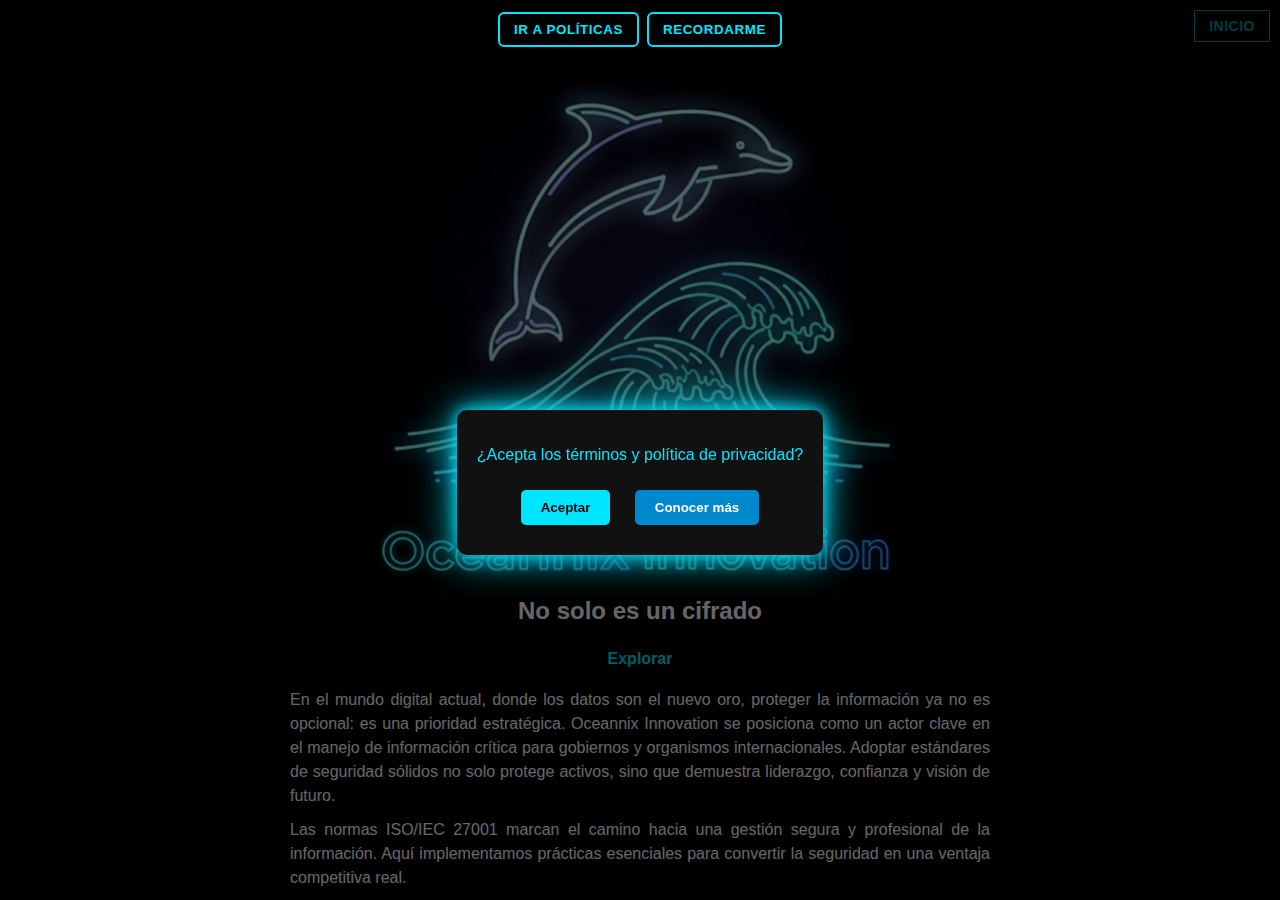
<file: index.html>
<!DOCTYPE html>
<html lang="es">

<head>
    <meta charset="UTF-8">
    <title>Secretaría General</title>

    <!-- Bloqueos globales -->
    <script>
        // 🔒 Bloquear clic derecho
        document.addEventListener("contextmenu", e => e.preventDefault());

        // 🔒 Bloquear teclas de inspección
        document.addEventListener("keydown", function (e) {
            if (
                e.key === "F12" ||                          // F12
                (e.ctrlKey && e.shiftKey && e.key === "I") ||  // Ctrl+Shift+I
                (e.ctrlKey && e.shiftKey && e.key === "C") ||  // Ctrl+Shift+C
                (e.ctrlKey && e.shiftKey && e.key === "J") ||  // Ctrl+Shift+J
                (e.ctrlKey && e.key === "U")               ||   // Ctrl+U
            ) {
                e.preventDefault();
                return false;
            }
        });

        // 🔒 Bloquear arrastre de elementos (evita inspección rápida)
        document.addEventListener("dragstart", e => e.preventDefault());

        // 🔒 Bloquear copiar, cortar y pegar
        document.addEventListener("copy", e => e.preventDefault());
        document.addEventListener("cut", e => e.preventDefault());
        document.addEventListener("paste", e => e.preventDefault());
    </script>
</head>

<!-- FRAMES -->
<frameset rows="65,*" border="0">
    <frame src="cabecera.html" name="cabecera" scrolling="no" noresize>
    <frame src="contenido.html" name="contenido">
</frameset>

</html>
</file>
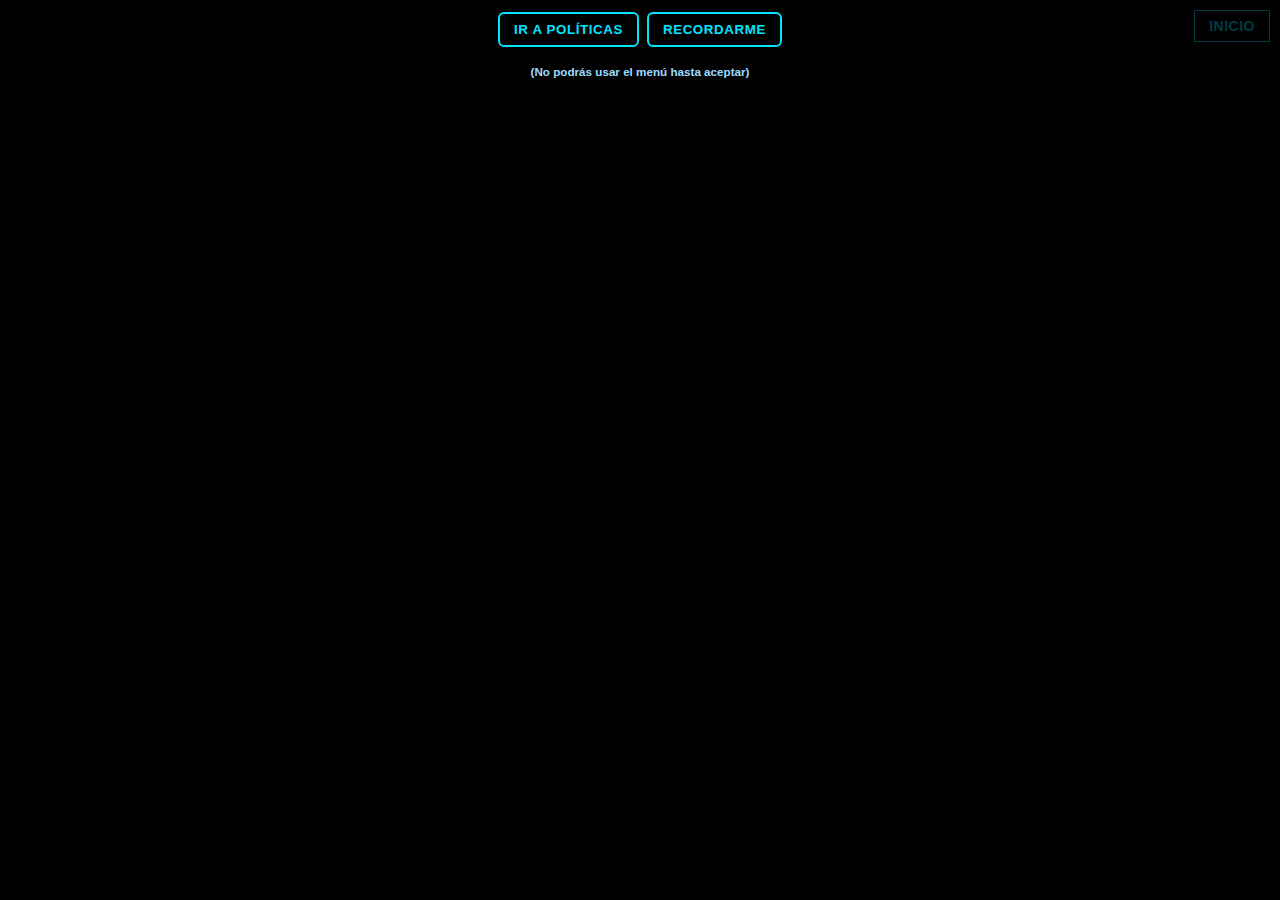
<file: cabecera.html>
<!DOCTYPE html>
<html lang="es">

<head>
    <meta charset="UTF-8">
    <title>Oceannix Innovation</title>

    <style>
        /* Estilos originales */
        body {
            background-color: black;
            text-align: right;
            margin: 0;
            font-family: 'Segoe UI', sans-serif;
            height: 100%;
            display: flex;
            align-items: flex-start;
            justify-content: flex-end;
            padding-top: 10px;
            padding-right: 10px;
            box-sizing: border-box;

            /* necesario para posicionar el bloqueador */
            position: relative;
        }

        table {
            border-collapse: collapse;
        }

        th {
            text-align: left;
            padding: 6px 14px;
            border: 1px solid #00e5ff;
            transition: background-color 0.3s, color 0.3s, box-shadow 0.3s;
            background: transparent;
        }

        th a {
            color: #00e5ff;
            text-decoration: none;
            font-weight: 600;
            text-transform: uppercase;
            letter-spacing: 0.5px;
            font-size: 14px;
        }

        th:hover {
            background-color: #00e5ff;
            box-shadow: 0 0 10px #00e5ff, 0 0 25px #00e5ff;
        }

        th:hover a {
            color: #001a1a;
        }

        /* ====== Bloqueador (overlay) ====== */
        #bloqueadorCabecera {
            position: absolute;
            inset: 0; /* top:0; right:0; bottom:0; left:0; */
            background-color: rgba(0, 0, 0, 0.75);
            z-index: 9999;
            display: flex;
            align-items: center;
            justify-content: center;
            color: #00e5ff;
            font-weight: 700;
            font-size: 14px;
            text-align: center;
            padding: 10px;
            gap: 12px;
            flex-direction: column;
        }

        #bloqueadorCabecera .mensaje {
            max-width: 320px;
            line-height: 1.3;
        }

        #bloqueadorCabecera .btn {
            display: inline-block;
            padding: 8px 14px;
            border: 2px solid #00e5ff;
            color: #00e5ff;
            background: transparent;
            border-radius: 6px;
            cursor: pointer;
            text-transform: uppercase;
            font-weight: 700;
            letter-spacing: 0.6px;
            text-decoration: none;
        }

        #bloqueadorCabecera .btn:hover {
            background: #00e5ff;
            color: #001a1a;
            box-shadow: 0 0 10px #00e5ff, 0 0 20px #00e5ff;
        }

        /* efecto blurr al fondo opcional (descomentarlo si quieres que la cabecera se vea desenfocada) */
        /* body.blurred > table { filter: blur(2px); } */
    </style>

    <script>
        // Bloquea la cabecera si no hay aceptación
        document.addEventListener("DOMContentLoaded", () => {
            try {
                if (!localStorage.getItem("aceptado")) {
                    crearBloqueador();
                }
            } catch (e) {
                // Si el navegador bloquea localStorage o está en modo privado,
                // mejor mostrar el bloqueador para forzar la interacción.
                crearBloqueador();
                console.warn("No se puede acceder a localStorage:", e);
            }
        });

        // Escucha cambios de almacenamiento desde otra frame/ventana
        window.addEventListener("storage", (event) => {
            if (event.key === "aceptado" && event.newValue === "true") {
                quitarBloqueador();
            }
        });

        // Funciones para crear y quitar bloqueador
        function crearBloqueador() {
            // Evita duplicados
            if (document.getElementById("bloqueadorCabecera")) return;

            // Añadir clase opcional para desenfocar fondo
            // document.body.classList.add('blurred');

            const div = document.createElement("div");
            div.id = "bloqueadorCabecera";

            // Mensaje y botones
            div.innerHTML = `
                <div class="mensaje">Debes aceptar los términos y la política de privacidad para usar el menú.</div>
                <div style="display:flex;gap:8px">
                    <button class="btn" id="btnIrPoliticas">Ir a Políticas</button>
                    <button class="btn" id="btnRecordar">Recordarme</button>
                </div>
                <small style="color:#9bdcff; margin-top:6px;">(No podrás usar el menú hasta aceptar)</small>
            `;

            // Insertar al principio del body para cubrir todo
            document.body.appendChild(div);

            // Acciones botones
            document.getElementById("btnIrPoliticas").addEventListener("click", () => {
                // Abrir politicas.html en el frame 'contenido'
                // Si el frameset usa target "contenido" esto lo abrirá ahí:
                try {
                    if (parent && parent.frames && parent.frames['contenido']) {
                        parent.frames['contenido'].location.href = 'politicas.html';
                    } else {
                        // fallback: abrir en la misma ventana si no encuentra frame
                        window.location.href = 'politicas.html';
                    }
                } catch (e) {
                    // fallback seguro
                    window.location.href = 'politicas.html';
                }
            });

            document.getElementById("btnRecordar").addEventListener("click", () => {
                // Simplemente da una pista al usuario para que acepte desde la página de inicio
                alert("Abre la página de inicio o la sección de políticas y acepta los términos para desbloquear el menú.");
            });
        }

        function quitarBloqueador() {
            const el = document.getElementById("bloqueadorCabecera");
            if (el) el.remove();
            // document.body.classList.remove('blurred');
        }
    </script>
<script>
    // 🔒 Bloquear clic derecho
    document.addEventListener("contextmenu", e => e.preventDefault());

    // 🔒 Bloquear teclas de inspección
    document.addEventListener("keydown", function (e) {
        if (
            e.key === "F12" ||                          // F12
            (e.ctrlKey && e.shiftKey && e.key === "I") ||  // Ctrl+Shift+I
            (e.ctrlKey && e.shiftKey && e.key === "C") ||  // Ctrl+Shift+C
            (e.ctrlKey && e.shiftKey && e.key === "J") ||  // Ctrl+Shift+J
            (e.ctrlKey && e.key === "U")                  // Ctrl+U
        ) {
            e.preventDefault();
            return false;
        }
    });

    // 🔒 Bloquear arrastre de elementos (evita inspección rápida)
    document.addEventListener("dragstart", e => e.preventDefault());

    // 🔒 Bloquear copiar, cortar y pegar
    document.addEventListener("copy", e => e.preventDefault());
    document.addEventListener("cut", e => e.preventDefault());
    document.addEventListener("paste", e => e.preventDefault());

    // 🔒 Bloquear selección de texto
    document.addEventListener("selectstart", e => e.preventDefault()); // previene selección con ratón
    document.addEventListener("mousedown", e => e.preventDefault());    // refuerzo para arrastre
</script>


</head>

<body>
    <table>
        <tr>
            <th><a href="contenido.html" target="contenido">Inicio</a></th>
               </tr>
    </table>
</body>

</html>
</file>
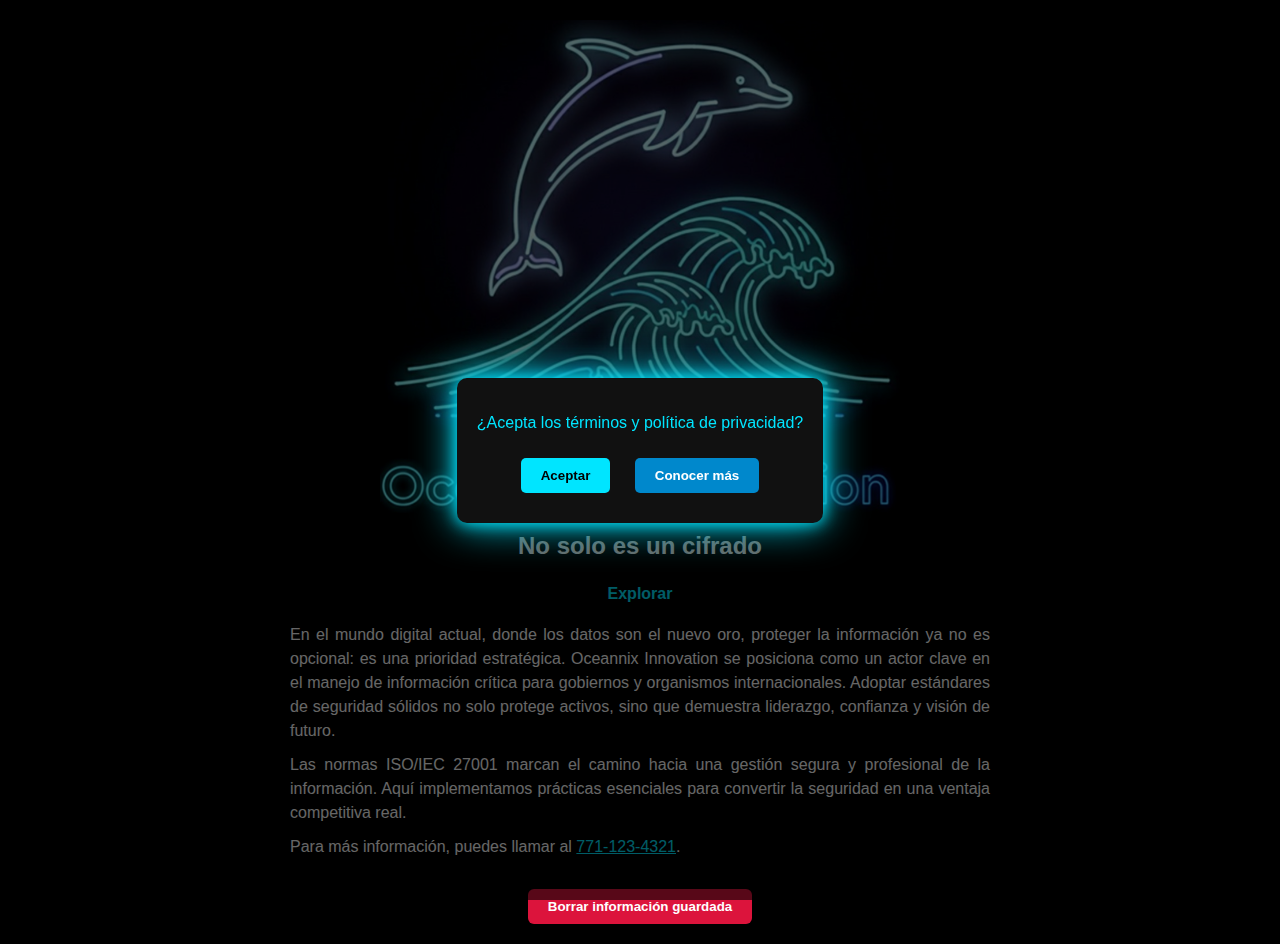
<file: contenido.html>
<!DOCTYPE html>
<html lang="es">
<head>
    <meta charset="UTF-8">

    <script>
        // Mostrar el modal solo si no se ha aceptado antes
        document.addEventListener("DOMContentLoaded", () => {
            const aceptado = localStorage.getItem("aceptado");
            if (!aceptado) {
                document.getElementById('modal').style.display = 'flex';
            }
        });

        function aceptarPolitica() {
            localStorage.setItem("aceptado", "true");
            document.getElementById('modal').style.display = 'none';
        }
    </script>

    <style>
        body {
            color: #fff;
            font-family: Arial, sans-serif;
            margin: 0;
            padding: 0;
            background-color: #000;
        }

        .center-content {
            max-width: 700px; /* ancho máximo */
            margin: 0 auto;   /* centrado horizontal */
            padding: 20px;
            text-align: center;
        }

        .center-content img {
            max-width: 520px; /* tamaño original que tenías */
            width: 100%;
            height: auto;
        }

        .center-content h2 {
            margin: 15px 0;
        }

        .center-content a.redirigir {
            color: #00e5ff;
            display: inline-block;
            margin: 10px 0;
            text-decoration: none;
            font-weight: bold;
        }

        .center-content p {
            margin: 10px 0;
            line-height: 1.5;
            text-align: justify;
        }

        /* Modal */
        .modal {
            display: none;
            justify-content: center;
            align-items: center;
            position: fixed;
            z-index: 1000;
            left: 0;
            top: 0;
            width: 100%;
            height: 100%;
            background-color: rgba(0, 0, 0, 0.6);
        }

        .modal-content {
            background-color: #111;
            padding: 20px;
            border-radius: 10px;
            text-align: center;
            max-width: 400px;
            color: #00e5ff;
            box-shadow: 0 0 15px #00e5ff, 0 0 40px #00e5ff;
        }

        .modal-buttons button {
            margin: 10px;
            padding: 10px 20px;
            cursor: pointer;
            border-radius: 5px;
            border: none;
            font-weight: bold;
        }

        .aceptar {
            background-color: #00e5ff;
            color: black;
        }

        .conocer-mas {
            background-color: #0088cc;
            color: white;
        }

        /* Botón borrar datos */
        .borrar-btn {
            margin-top: 20px;
            background-color: crimson;
            color: white;
            border: none;
            padding: 10px 20px;
            border-radius: 6px;
            cursor: pointer;
            font-weight: bold;
            transition: 0.3s;
        }

        .borrar-btn:hover {
            background-color: darkred;
        }

        /* Bloqueo de acciones */
        body {
            -webkit-user-select: none; 
            -moz-user-select: none; 
            -ms-user-select: none; 
            user-select: none;
        }
    </style>

    <script>
        // 🔒 Bloqueo de clic derecho, teclas y copiar/pegar
        document.addEventListener("contextmenu", e => e.preventDefault());
        document.addEventListener("keydown", function (e) {
            if (
                e.key === "F12" ||
                (e.ctrlKey && e.shiftKey && ["I","C","J"].includes(e.key)) ||
                (e.ctrlKey && e.key === "U")
            ) { e.preventDefault(); return false; }
        });
        ["dragstart","copy","cut","paste","selectstart","mousedown"].forEach(ev => 
            document.addEventListener(ev, e => e.preventDefault())
        );
    </script>

</head>

<body>

    <!-- Modal -->
    <div id="modal" class="modal">
        <div class="modal-content">
            <p>¿Acepta los términos y política de privacidad?</p>
            <div class="modal-buttons">
                <button class="aceptar" onclick="aceptarPolitica()">Aceptar</button>
                <button class="conocer-mas" onclick="window.location.href='politicas.html'" target="contenido">Conocer más</button>
            </div>
        </div>
    </div>

    <div class="center-content">

        <img src="OIL.png" alt="OIP.png" style="max-width: 520px;">

        <h2>No solo es un cifrado</h2>

        <a href="servicios.html" class="redirigir" target="contenido">Explorar</a>

        <!-- TEXTO COMPACTO -->
        <p>
            En el mundo digital actual, donde los datos son el nuevo oro, proteger la información ya no es opcional: es una prioridad estratégica. Oceannix Innovation se posiciona como un actor clave en el manejo de información crítica para gobiernos y organismos internacionales. Adoptar estándares de seguridad sólidos no solo protege activos, sino que demuestra liderazgo, confianza y visión de futuro.
        </p>
        <p>
            Las normas ISO/IEC 27001 marcan el camino hacia una gestión segura y profesional de la información. Aquí implementamos prácticas esenciales para convertir la seguridad en una ventaja competitiva real.
        </p>

        <p>Para más información, puedes llamar al 
            <a href="tel:+527711234321" style="color:#00e5ff;">771-123-4321</a>.
        </p>

        <!-- Botón para borrar datos -->
        <button class="borrar-btn" onclick="borrarDatos()">Borrar información guardada</button>
    </div>

    <script>
        function borrarDatos() {
            if (confirm("¿Seguro que deseas borrar toda la información guardada?")) {
                localStorage.clear();
                alert("Toda la información guardada ha sido eliminada.");
                location.reload();
            }
        }
    </script>

</body>
</html>
</file>
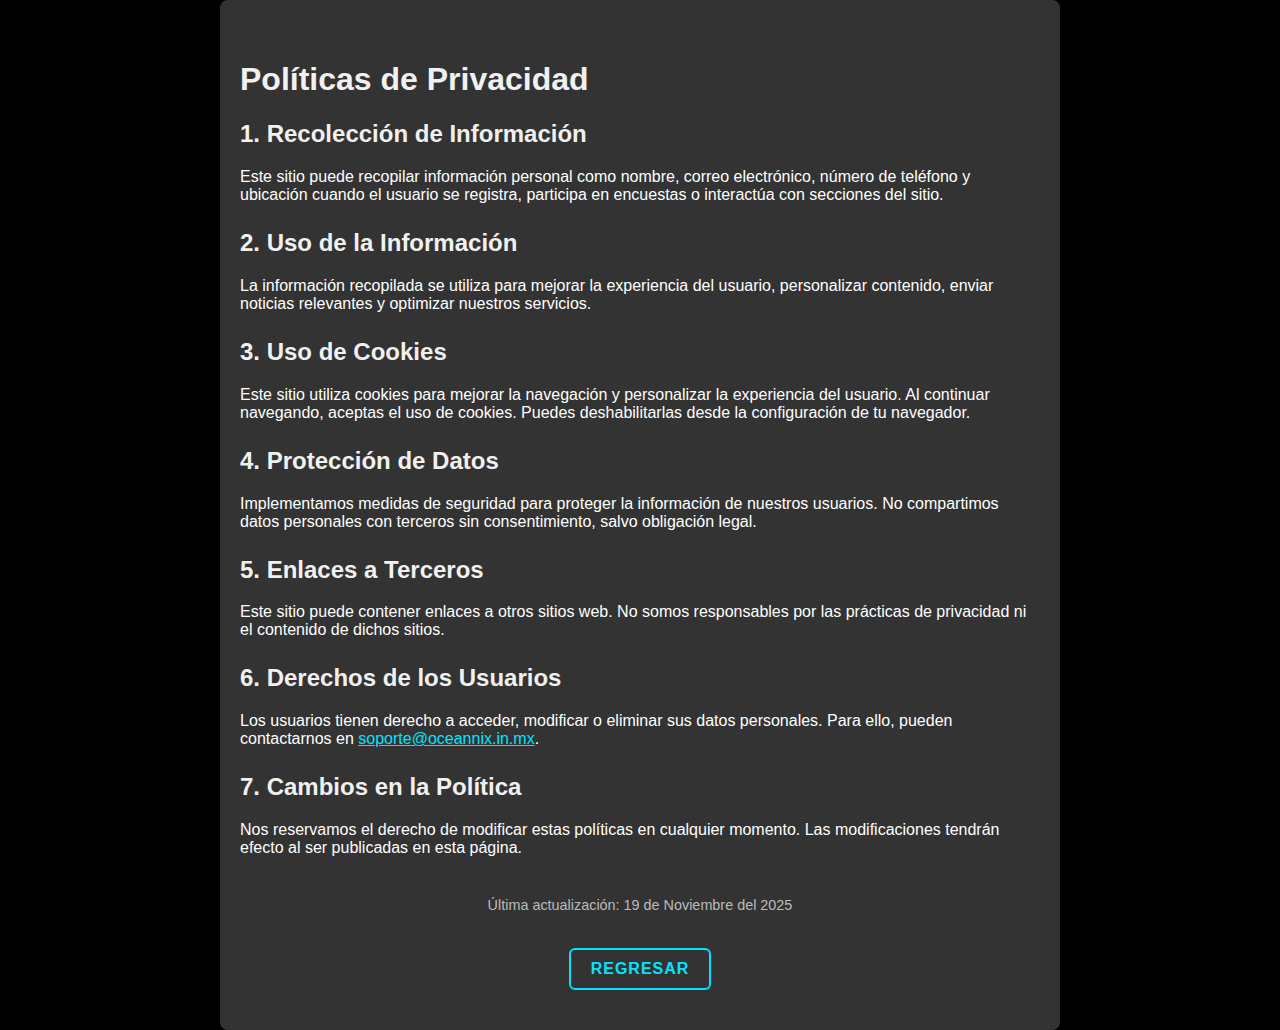
<file: politicas.html>
<!DOCTYPE html>
<html lang="es">
<head>
    <meta charset="UTF-8">
    <meta name="viewport" content="width=device-width, initial-scale=1.0">
    <title>Políticas de Privacidad</title>
    <style>
        body {
            font-family: Arial, sans-serif;
            background-color: black;
            color: white;
            margin: 0;
            padding: 0;
        }

        .container {
            max-width: 800px;
            margin: auto;
            padding: 40px 20px;
            background-color: #333;
            box-shadow: 0 0 10px rgba(0, 0, 0, 0.3);
            border-radius: 8px;
        }

        h1, h2 {
            color: #f1f1f1;
        }

        section {
            margin-bottom: 25px;
        }

        a {
            color: #00e5ff;
            text-decoration: underline;
        }

        footer {
            text-align: center;
            font-size: 0.9em;
            color: #bbb;
            margin-top: 40px;
        }

        /* ===== BOTÓN ESTILO CABECERA ===== */
        .boton-regreso {
            display: inline-block;
            padding: 10px 20px;
            border: 2px solid #00e5ff;
            color: #00e5ff;
            font-weight: 600;
            text-transform: uppercase;
            text-decoration: none;
            letter-spacing: 1px;
            font-size: 16px;
            border-radius: 6px;
            transition: background-color 0.3s, box-shadow 0.3s, color 0.3s;
        }

        .boton-regreso:hover {
            background-color: #00e5ff;
            color: #001a1a;
            box-shadow: 0 0 10px #00e5ff, 0 0 20px #00e5ff;
        }

        .centrar {
            text-align: center;
            margin-top: 35px;
        }
    </style>

    <script>
        document.addEventListener("DOMContentLoaded", function () {
            console.log("Página de políticas cargada correctamente.");
        });
    </script>
<script>
    // 🔒 Bloquear clic derecho
    document.addEventListener("contextmenu", e => e.preventDefault());

    // 🔒 Bloquear teclas de inspección
    document.addEventListener("keydown", function (e) {
        if (
            e.key === "F12" ||                          // F12
            (e.ctrlKey && e.shiftKey && e.key === "I") ||  // Ctrl+Shift+I
            (e.ctrlKey && e.shiftKey && e.key === "C") ||  // Ctrl+Shift+C
            (e.ctrlKey && e.shiftKey && e.key === "J") ||  // Ctrl+Shift+J
            (e.ctrlKey && e.key === "U")                  // Ctrl+U
        ) {
            e.preventDefault();
            return false;
        }
    });

    // 🔒 Bloquear arrastre de elementos (evita inspección rápida)
    document.addEventListener("dragstart", e => e.preventDefault());

    // 🔒 Bloquear copiar, cortar y pegar
    document.addEventListener("copy", e => e.preventDefault());
    document.addEventListener("cut", e => e.preventDefault());
    document.addEventListener("paste", e => e.preventDefault());

    // 🔒 Bloquear selección de texto
    document.addEventListener("selectstart", e => e.preventDefault()); // previene selección con ratón
    document.addEventListener("mousedown", e => e.preventDefault());    // refuerzo para arrastre
</script>

</head>

<body>
    <div class="container">
        <h1>Políticas de Privacidad</h1>

        <section>
            <h2>1. Recolección de Información</h2>
            <p>
                Este sitio puede recopilar información personal como nombre, correo electrónico, número de teléfono y ubicación 
                cuando el usuario se registra, participa en encuestas o interactúa con secciones del sitio.
            </p>
        </section>

        <section>
            <h2>2. Uso de la Información</h2>
            <p>
                La información recopilada se utiliza para mejorar la experiencia del usuario, personalizar contenido,
                enviar noticias relevantes y optimizar nuestros servicios.
            </p>
        </section>

        <section>
            <h2>3. Uso de Cookies</h2>
            <p>
                Este sitio utiliza cookies para mejorar la navegación y personalizar la experiencia del usuario. 
                Al continuar navegando, aceptas el uso de cookies. Puedes deshabilitarlas desde la configuración de tu navegador.
            </p>
        </section>

        <section>
            <h2>4. Protección de Datos</h2>
            <p>
                Implementamos medidas de seguridad para proteger la información de nuestros usuarios. 
                No compartimos datos personales con terceros sin consentimiento, salvo obligación legal.
            </p>
        </section>

        <section>
            <h2>5. Enlaces a Terceros</h2>
            <p>
                Este sitio puede contener enlaces a otros sitios web. No somos responsables por las prácticas de privacidad ni el contenido de dichos sitios.
            </p>
        </section>

        <section>
            <h2>6. Derechos de los Usuarios</h2>
            <p>
                Los usuarios tienen derecho a acceder, modificar o eliminar sus datos personales. Para ello, pueden contactarnos en 
                <a href="mailto:soporte@oceannix.in.mx">soporte@oceannix.in.mx</a>.
            </p>
        </section>

        <section>
            <h2>7. Cambios en la Política</h2>
            <p>
                Nos reservamos el derecho de modificar estas políticas en cualquier momento. Las modificaciones tendrán efecto al ser publicadas en esta página.
            </p>
        </section>

        <footer>
            <p>Última actualización: 19 de Noviembre del 2025</p>
        </footer>

        <!-- BOTÓN DE REGRESO -->
        <div class="centrar">
            <a href="contenido.html" target="contenido" class="boton-regreso">Regresar</a>
        </div>

    </div>
</body>
</html>
</file>
